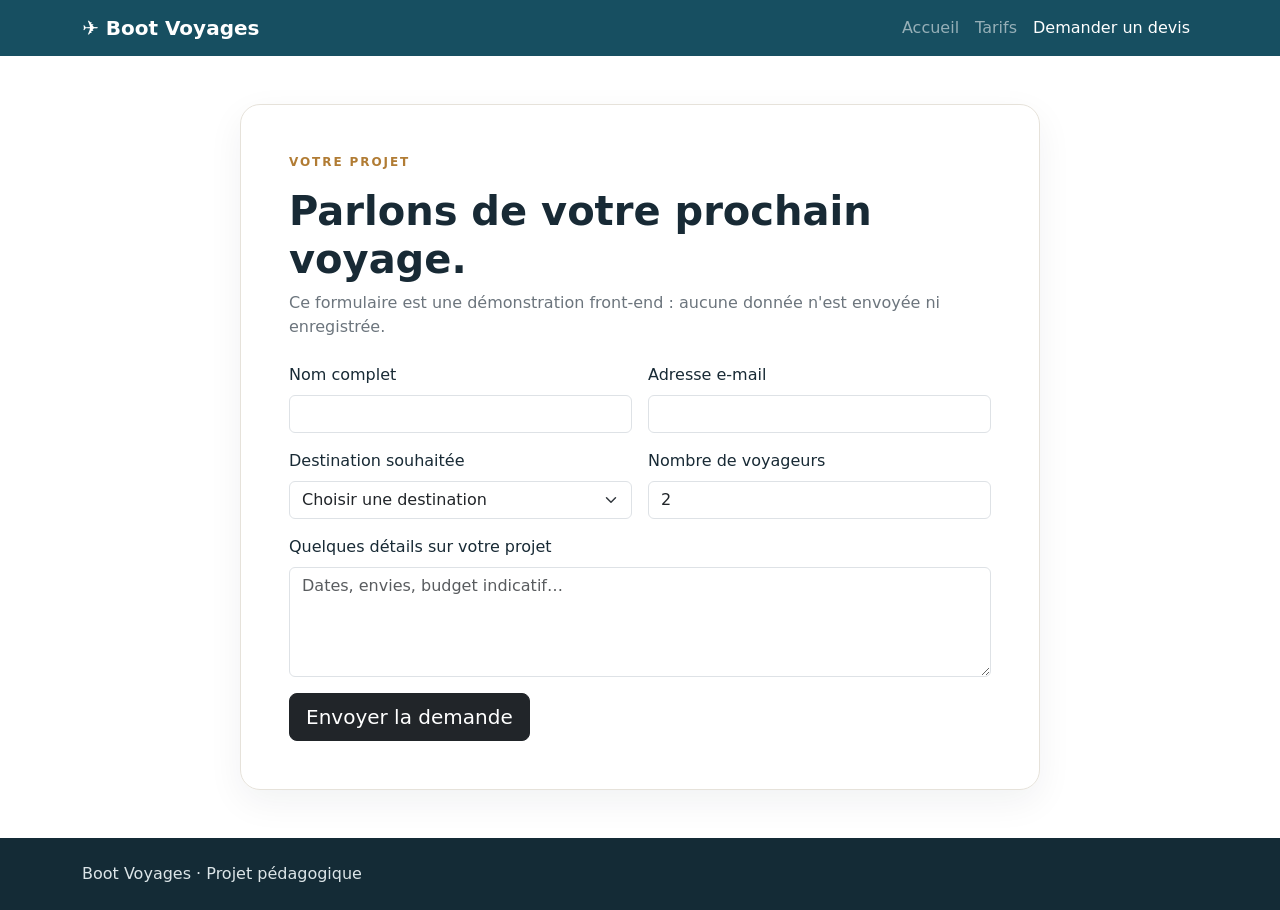
<file: 01-boot-voyages/devis.html>
<!doctype html>
<html lang="fr">
<head><meta charset="utf-8"><meta name="viewport" content="width=device-width, initial-scale=1"><meta name="description" content="Formulaire pédagogique de demande de devis Boot Voyages."><title>Boot Voyages — Demande de devis</title><link href="https://cdn.jsdelivr.net/npm/bootstrap@5.3.3/dist/css/bootstrap.min.css" rel="stylesheet"><link rel="stylesheet" href="style.css"></head>
<body>
<nav class="navbar navbar-expand-lg navbar-dark nav-inner"><div class="container"><a class="navbar-brand fw-semibold" href="index.html">✈ Boot Voyages</a><button class="navbar-toggler" type="button" data-bs-toggle="collapse" data-bs-target="#mainNav" aria-controls="mainNav" aria-expanded="false" aria-label="Ouvrir la navigation"><span class="navbar-toggler-icon"></span></button><div class="collapse navbar-collapse" id="mainNav"><ul class="navbar-nav ms-auto"><li class="nav-item"><a class="nav-link" href="index.html">Accueil</a></li><li class="nav-item"><a class="nav-link" href="tarifs.html">Tarifs</a></li><li class="nav-item"><a class="nav-link active" aria-current="page" href="devis.html">Demander un devis</a></li></ul></div></div></nav>
<main class="container py-5"><div class="form-wrap"><p class="eyebrow">VOTRE PROJET</p><h1 class="display-6 fw-semibold">Parlons de votre prochain voyage.</h1><p class="text-secondary mb-4">Ce formulaire est une démonstration front-end : aucune donnée n'est envoyée ni enregistrée.</p><form id="quoteForm"><div class="row g-3"><div class="col-md-6"><label class="form-label" for="name">Nom complet</label><input class="form-control" id="name" name="name" autocomplete="name" required></div><div class="col-md-6"><label class="form-label" for="email">Adresse e-mail</label><input class="form-control" type="email" id="email" name="email" autocomplete="email" required></div><div class="col-md-6"><label class="form-label" for="destination">Destination souhaitée</label><select class="form-select" id="destination" name="destination" required><option value="">Choisir une destination</option><option>Dubaï</option><option>Grèce</option><option>Nouvelle-Zélande</option><option>Autre destination</option></select></div><div class="col-md-6"><label class="form-label" for="travelers">Nombre de voyageurs</label><input class="form-control" type="number" id="travelers" name="travelers" min="1" max="20" value="2" required></div><div class="col-12"><label class="form-label" for="message">Quelques détails sur votre projet</label><textarea class="form-control" id="message" name="message" rows="4" placeholder="Dates, envies, budget indicatif…"></textarea></div><div class="col-12"><button class="btn btn-dark btn-lg" type="submit">Envoyer la demande</button></div></div><p id="formMessage" class="alert alert-success mt-3 d-none" role="status">Merci ! Démonstration uniquement : aucune demande n'a été transmise.</p></form></div></main>
<footer class="py-4"><div class="container">Boot Voyages · Projet pédagogique</div></footer><script src="https://cdn.jsdelivr.net/npm/bootstrap@5.3.3/dist/js/bootstrap.bundle.min.js"></script><script>document.querySelector("#quoteForm").addEventListener("submit", function(event) { event.preventDefault(); if (this.reportValidity()) document.querySelector("#formMessage").classList.remove("d-none"); });</script></body></html>
</file>
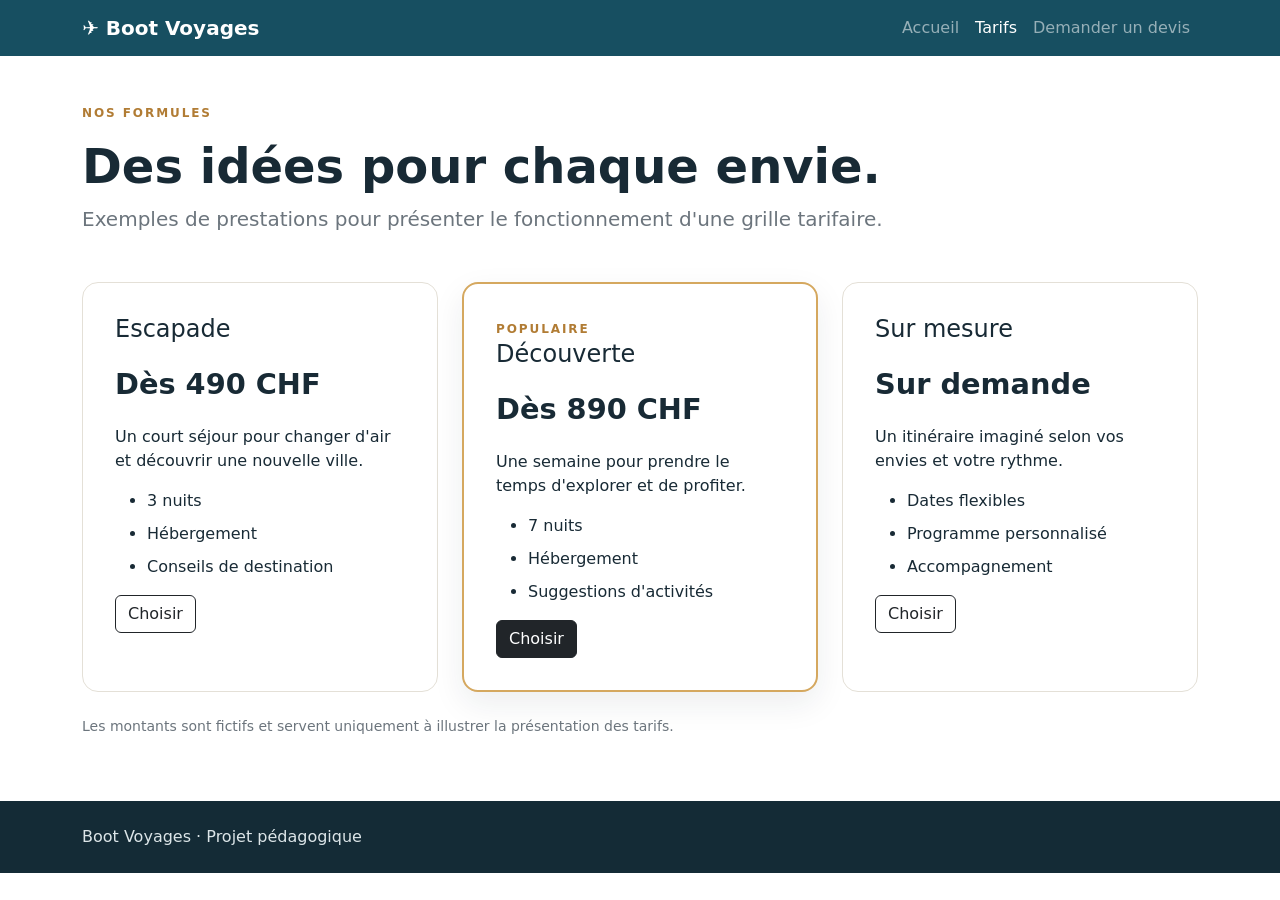
<file: 01-boot-voyages/tarifs.html>
<!doctype html>
<html lang="fr">
<head><meta charset="utf-8"><meta name="viewport" content="width=device-width, initial-scale=1"><meta name="description" content="Exemples de formules de voyage Boot Voyages."><title>Boot Voyages — Tarifs</title><link href="https://cdn.jsdelivr.net/npm/bootstrap@5.3.3/dist/css/bootstrap.min.css" rel="stylesheet"><link rel="stylesheet" href="style.css"></head>
<body>
<nav class="navbar navbar-expand-lg navbar-dark nav-inner"><div class="container"><a class="navbar-brand fw-semibold" href="index.html">✈ Boot Voyages</a><button class="navbar-toggler" type="button" data-bs-toggle="collapse" data-bs-target="#mainNav" aria-controls="mainNav" aria-expanded="false" aria-label="Ouvrir la navigation"><span class="navbar-toggler-icon"></span></button><div class="collapse navbar-collapse" id="mainNav"><ul class="navbar-nav ms-auto"><li class="nav-item"><a class="nav-link" href="index.html">Accueil</a></li><li class="nav-item"><a class="nav-link active" aria-current="page" href="tarifs.html">Tarifs</a></li><li class="nav-item"><a class="nav-link" href="devis.html">Demander un devis</a></li></ul></div></div></nav>
<main class="container py-5"><p class="eyebrow">NOS FORMULES</p><h1 class="display-5 fw-semibold">Des idées pour chaque envie.</h1><p class="lead text-secondary mb-5">Exemples de prestations pour présenter le fonctionnement d'une grille tarifaire.</p><div class="row g-4"><div class="col-md-4"><article class="price-card h-100"><h2 class="h4">Escapade</h2><p class="price">Dès 490 CHF</p><p>Un court séjour pour changer d'air et découvrir une nouvelle ville.</p><ul><li>3 nuits</li><li>Hébergement</li><li>Conseils de destination</li></ul><a class="btn btn-outline-dark" href="devis.html">Choisir</a></article></div><div class="col-md-4"><article class="price-card featured h-100"><span class="eyebrow">POPULAIRE</span><h2 class="h4">Découverte</h2><p class="price">Dès 890 CHF</p><p>Une semaine pour prendre le temps d'explorer et de profiter.</p><ul><li>7 nuits</li><li>Hébergement</li><li>Suggestions d'activités</li></ul><a class="btn btn-dark" href="devis.html">Choisir</a></article></div><div class="col-md-4"><article class="price-card h-100"><h2 class="h4">Sur mesure</h2><p class="price">Sur demande</p><p>Un itinéraire imaginé selon vos envies et votre rythme.</p><ul><li>Dates flexibles</li><li>Programme personnalisé</li><li>Accompagnement</li></ul><a class="btn btn-outline-dark" href="devis.html">Choisir</a></article></div></div><p class="small text-secondary mt-4">Les montants sont fictifs et servent uniquement à illustrer la présentation des tarifs.</p></main>
<footer class="py-4"><div class="container">Boot Voyages · Projet pédagogique</div></footer><script src="https://cdn.jsdelivr.net/npm/bootstrap@5.3.3/dist/js/bootstrap.bundle.min.js"></script></body></html>
</file>
<file: 01-boot-voyages/style.css>
:root{--ink:#182a35;--ocean:#174f61;--sand:#f2eee6;--accent:#d5a85f}*{box-sizing:border-box}body{color:var(--ink);font-family:system-ui,-apple-system,"Segoe UI",sans-serif}.site-header{min-height:590px;background:linear-gradient(90deg,rgba(8,28,38,.78),rgba(8,28,38,.18)),url("https://images.unsplash.com/photo-1476514525535-07fb3b4ae5f1?auto=format&fit=crop&w=2000&q=85") center/cover}.nav-inner{background:var(--ocean)}.site-header .navbar{background:rgba(8,28,38,.3)}.hero-copy{padding-top:120px;padding-bottom:100px;color:white;max-width:1140px}.hero-copy h1{font-size:clamp(2.7rem,6vw,5rem);font-weight:650;letter-spacing:-.04em;line-height:1.05}.hero-copy .lead{max-width:560px}.eyebrow{font-size:.75rem;font-weight:750;letter-spacing:.16em;color:#b17c34}.section-heading{max-width:650px}.section-heading h2{font-size:clamp(2rem,4vw,3rem);font-weight:650;letter-spacing:-.03em}.destination-card{border:0;border-radius:1rem;overflow:hidden;box-shadow:0 12px 35px rgba(24,42,53,.08)}.destination-card img{height:230px;object-fit:cover}.destination-card .card-body{padding:1.4rem}.cta-band{background:var(--sand)}.price-card{padding:2rem;border:1px solid #e4e0d7;border-radius:1rem;background:#fff}.price-card.featured{border:2px solid var(--accent);box-shadow:0 12px 32px rgba(24,42,53,.08)}.price{font-size:1.8rem;font-weight:700;margin:1.2rem 0}.price-card li{margin:.55rem 0}.form-wrap{max-width:800px;margin:auto;padding:clamp(1.4rem,4vw,3rem);border:1px solid #e6e2da;border-radius:1.25rem;box-shadow:0 12px 36px rgba(24,42,53,.06)}footer{background:#142b36;color:#dce5e8}footer a{color:inherit}@media(max-width:576px){.site-header{min-height:520px}.hero-copy{padding-top:100px}.destination-card img{height:210px}}
</file>
